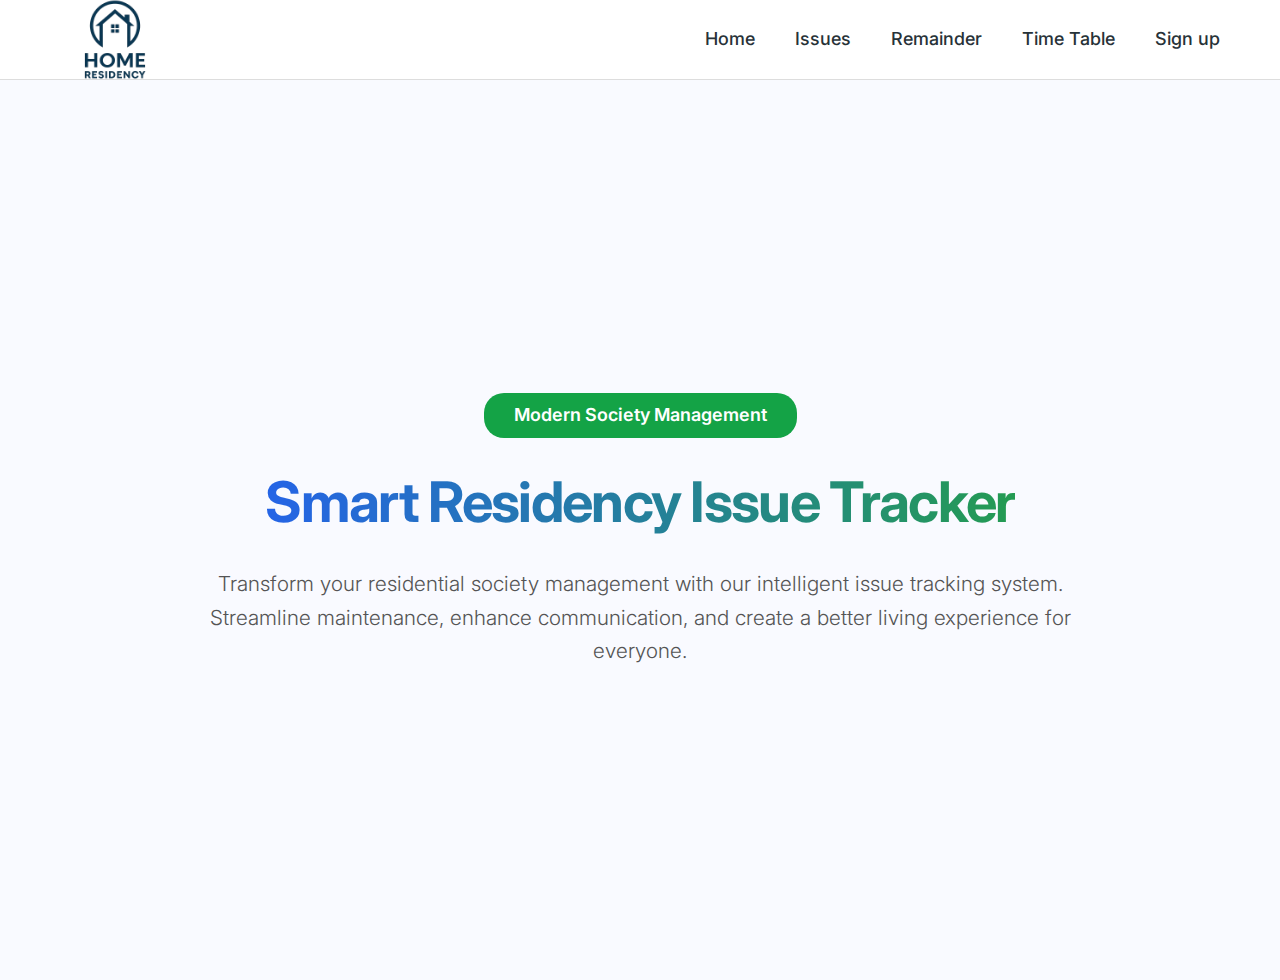
<file: index.html>
<!DOCTYPE html>
    <html lang="en">
    <head>
    <meta charset="UTF-8" />
    <meta name="viewport" content="width=device-width, initial-scale=1.0" />
    <title>Smart Residency Issue Tracker</title>
    <link rel="stylesheet" href="style.css" />
    <link
        href="https://fonts.googleapis.com/css2?family=Inter:wght@300;400;600;700&display=swap"
        rel="stylesheet"
    />
    </head>
    <body>
    <!-- Navbar -->
<header class="navbar">
    <img src="logo.png" alt="Logo" class="logo" />

    <!-- Hamburger button -->
    <div class="hamburger" onclick="toggleMenu()">
        ☰
    </div>

    <nav class="nav-links" id="navLinks">
        <a href="#">Home</a>
        <a href="#">Issues</a>
        <a href="#">Remainder</a>
        <a href="#">Time Table</a>
        <a href="signup.html">Sign up</a>
    </nav>
</header>


    <!-- Hero Section -->
    <section class="hero">
        <div class="tag">Modern Society Management</div>
        <h1 class="title">Smart Residency Issue Tracker</h1>
        <p class="subtitle">
        Transform your residential society management with our intelligent issue tracking system. 
        Streamline maintenance, enhance communication, and create a better living experience for everyone.
        </p>
    </section>
    <script>
function toggleMenu() {
    document.getElementById("navLinks").classList.toggle("show");
}
</script>

    </body>
    </html>
</file>
<file: style.css>
/* Global Reset */
            * {
                margin: 0;
                padding: 0;
                box-sizing: border-box;
            }

            body {
                font-family: 'Inter', sans-serif;
                background-color: #f9faff;
                color: #273238;
                line-height: 1.6;
            }

            /* Navbar */
            .navbar {
                width: 100%;
                height: 80px;
                background: #fff;
                border-bottom: 1px solid #ddd;
                display: flex;
                justify-content: space-between;
                align-items: center;
                padding: 0 60px;
                position: fixed;
                top: 0;
                left: 0;
                z-index: 1000;
            }

            .logo {
                width: 110px;
                height: auto;
            }

            .nav-links {
                display: flex;
                gap: 40px;
            }

            .nav-links a {
                text-decoration: none;
                font-size: 18px;
                font-weight: 500;
                color: #273238;
                transition: color 0.3s ease;
            }

            .nav-links a:hover {
                color: #14a346;
            }

            /* Hero Section */
            .hero {
                height: 100vh;
                display: flex;
                flex-direction: column;
                justify-content: center;
                align-items: center;
                text-align: center;
                padding: 0 20px;
                margin-top: 80px; /* offset for fixed navbar */
            }

            .tag {
                background: #14a346;
                color: #fff;
                padding: 8px 30px;
                border-radius: 20px;
                font-size: 18px;
                font-weight: 600;
                margin-bottom: 20px;
            }

            .title {
                font-size: 3.5rem;
                font-weight: 700;
                letter-spacing: -0.03em;
                margin-bottom: 20px;
                background: linear-gradient(90deg, #2564e6, #249b52);
                -webkit-background-clip: text;
                -webkit-text-fill-color: transparent;
            }

            .subtitle {
                max-width: 900px;
                font-size: 1.3rem;
                font-weight: 300;
                color: #545454;
            }

            /* Responsive */
            @media (max-width: 768px) {
                .title {
                    font-size: 2.2rem;
                }

                .subtitle {
                    font-size: 1rem;
                }

                .nav-links {
                    gap: 20px;
                }
            }

            /* Signup Section */
            .image-1-icon {
                width: 349px;
                position: relative;
                max-height: 100%;
                object-fit: cover;
            }

            .sign-up {
                position: relative;
                letter-spacing: -0.04em;
                line-height: 110%;
            }

            .sign-up-to {
                align-self: stretch;
                position: relative;
                font-size: 18px;
                line-height: 150%;
                color: #969696;
                text-align: center;   /* centered phrase */
            }

            .text {
                align-self: stretch;
                display: flex;
                flex-direction: column;
                align-items: center;  /* center heading */
                justify-content: center;
                gap: 12px;
                font-size: 40px;
                text-align: center;   /* ensure both are centered */
            }

            .enter-name {
                position: relative;
                line-height: 150%;
                font-weight: 100;
                z-index: 0;
            }

            .your-name {
                position: relative;
                line-height: 150%;
                font-weight: 500;
            }

            .label {
                margin: 0 !important;
                position: absolute;
                top: -10.5px;
                left: 12px;
                background-color: #fff;
                display: flex;
                flex-direction: row;
                align-items: center;
                justify-content: flex-start;
                padding: 0px 4px;
                z-index: 1;
                font-size: 14px;
                color: #9a9a9a;
            }

            .input {
                width: 399px;
                border-radius: 10px;
                border: 1.5px solid #d9d9d9;
                box-sizing: border-box;
                display: flex;
                flex-direction: row;
                align-items: center;
                justify-content: flex-start;
                padding: 16px;
                position: relative;
                gap: 2px;
            }

            .calendar {
                width: 24px;
                position: relative;
                height: 24px;
                overflow: hidden;
                flex-shrink: 0;
                z-index: 1;
            }

            .label1 {
                margin: 0 !important;
                position: absolute;
                top: -10.5px;
                left: 12px;
                background-color: #fff;
                display: flex;
                flex-direction: row;
                align-items: center;
                justify-content: flex-start;
                padding: 0px 4px;
                z-index: 2;
                font-size: 14px;
                color: #9a9a9a;
            }

            .input1 {
                width: 399px;
                border-radius: 10px;
                border: 1.5px solid #d9d9d9;
                box-sizing: border-box;
                display: flex;
                flex-direction: row;
                align-items: center;
                justify-content: flex-start;
                padding: 16px;
                position: relative;
                gap: 10px;
            }

            .div {
                position: relative;
                line-height: 150%;
                font-weight: 300;
                z-index: 1;
            }

            .label2 {
                margin: 0 !important;
                position: absolute;
                top: -10.5px;
                left: 12px;
                background-color: #fff;
                display: flex;
                flex-direction: row;
                align-items: center;
                justify-content: flex-start;
                padding: 0px 4px;
                z-index: 2;
                font-size: 14px;
                color: #0a3754;
            }

            .input2 {
                width: 399px;
                border-radius: 10px;
                border: 1.5px solid #0a3754;
                box-sizing: border-box;
                display: flex;
                flex-direction: row;
                align-items: center;
                justify-content: flex-start;
                padding: 16px;
                position: relative;
                gap: 2px;
            }

            .password {
                flex: 1;
                position: relative;
                line-height: 150%;
            }

            .eye-off-icon {
                width: 24px;
                position: relative;
                height: 24px;
                overflow: hidden;
                flex-shrink: 0;
            }

            .input3 {
                width: 399px;
                border-radius: 10px;
                border: 1px solid #d9d9d9;
                box-sizing: border-box;
                display: flex;
                flex-direction: row;
                align-items: center;
                justify-content: center;
                padding: 16px;
                gap: 10px;
                color: #9a9a9a;
            }

            .sign-up1 {
                position: relative;
                letter-spacing: -0.01em;
                line-height: 120%;
                font-weight: 600;
            }

            .button {
                align-self: stretch;
                border-radius: 10px;
                background-color: #0a3754;
                display: flex;
                flex-direction: row;
                align-items: center;
                justify-content: center;
                padding: 16px 8px;
                color: #fff;
            }

            .form {
                display: flex;
                flex-direction: column;
                align-items: flex-start;
                justify-content: center;
                gap: 20px;
                text-align: left;
            }

            .sign-in {
                text-decoration: underline;
                font-weight: 600;
                color: #0a3754;
            }

            .already-have-an-container {
                align-self: stretch;
                position: relative;
                line-height: 150%;
                color: #6c6c6c;
            }

            .content {
                width: 100%;
                position: relative;
                height: 867px;
                display: flex;
                flex-direction: column;
                align-items: center;
                justify-content: center;
                padding: 0px 64px;
                box-sizing: border-box;
                gap: 32px;
                text-align: center;
                font-size: 18px;
                color: #232323;
                font-family: Inter;
            }
        /* Role Dropdown */
        .role-input {
            width: 399px;
            border-radius: 10px;
            border: 1.5px solid #d9d9d9;
            box-sizing: border-box;
            display: flex;
            flex-direction: column;
            justify-content: flex-start;
            padding: 12px;
            position: relative;
            gap: 6px;
            background-color: #fff;
        }

        .dropdown {
            width: 100%;
            padding: 12px;
            border: none;
            outline: none;
            font-size: 16px;
            font-family: 'Inter', sans-serif;
            background: transparent;
            color: #273238;
            cursor: pointer;
        }

        .dropdown option {
            padding: 10px;
        }
        /* Input fields */
        .input-field, .dropdown {
        width: 100%;
        padding: 12px;
        font-size: 16px;
        border: 1.5px solid #d9d9d9;
        border-radius: 10px;
        outline: none;
        font-family: 'Inter', sans-serif;
        }

        /* Hide placeholder text on focus */
        .input-field:focus::placeholder {
        color: transparent;
        }
/* Complaint Form Styling */
.complaint-form {
    background: #ffffff;
    padding: 25px;
    border-radius: 12px;
    box-shadow: 0 4px 12px rgba(0,0,0,0.1);
    margin-top: 25px;
    max-width: 600px;
    width: 100%;
}

.complaint-form h2 {
    color: #0a3754;
    font-size: 22px;
    margin-bottom: 20px;
    text-align: left;
}

.complaint-form label {
    font-weight: 600;
    display: block;
    margin-bottom: 6px;
    color: #273238;
}

.complaint-form input[type="text"],
.complaint-form textarea,
.complaint-form input[type="file"],
.complaint-form select {
    width: 100%;
    padding: 12px 14px;
    border: 1.5px solid #d9d9d9;
    border-radius: 10px;
    font-size: 15px;
    margin-bottom: 18px;
    transition: 0.3s;
    font-family: 'Inter', sans-serif;
    background-color: #fff;
    appearance: none; /* removes default arrow style */
}

.complaint-form input[type="text"]:focus,
.complaint-form textarea:focus,
.complaint-form select:focus {
    border-color: #2564e6;
    box-shadow: 0 0 6px rgba(37,100,230,0.3);
    outline: none;
}

.complaint-form textarea {
    resize: vertical;
    min-height: 120px;
}

.complaint-form button {
    background: linear-gradient(135deg, #14a346, #0a8840);
    color: #fff;
    font-size: 16px;
    padding: 12px 25px;
    border: none;
    border-radius: 10px;
    cursor: pointer;
    transition: 0.3s;
}

.complaint-form button:hover {
    background: linear-gradient(135deg, #0a8840, #066d32);
    transform: scale(1.05);
}


    /* Complaints Table */
    table {
    border-collapse: collapse;
    border-radius: 10px;
    overflow: hidden;
    margin-top: 20px;
    width: 100%;
    }

    table th {
    background: #2564e6;
    color: white;
    padding: 12px;
    font-weight: 600;
    }

    table td {
    padding: 10px;
    text-align: center;
    border-bottom: 1px solid #eee;
    }

    table tr:nth-child(even) {
    background: #f9faff;
    }
/* Responsive Styles */
@media (max-width: 1024px) {
    .navbar {
        padding: 0 30px;
    }

    .nav-links {
        gap: 25px;
    }

    .title {
        font-size: 2.8rem;
    }

    .subtitle {
        font-size: 1.1rem;
        max-width: 700px;
    }
}

@media (max-width: 768px) {
    /* Navbar becomes mobile-friendly */
    .navbar {
        padding: 0 20px;
        height: auto;
        flex-direction: column;
        align-items: flex-start;
        gap: 15px;
    }

    .nav-links {
        flex-wrap: wrap;
        gap: 15px;
        width: 100%;
    }

    .nav-links a {
        font-size: 16px;
    }

    /* Hero section */
    .hero {
        margin-top: 120px; /* more gap since navbar is taller */
        padding: 20px;
    }

    .title {
        font-size: 2.2rem;
        text-align: center;
    }

    .subtitle {
        font-size: 1rem;
        text-align: center;
    }

    /* Forms */
    .input, .input1, .input2, .input3, .role-input {
        width: 100%;
    }

    /* Complaint form */
    .complaint-form {
        padding: 20px;
        max-width: 100%;
    }

    table {
        font-size: 14px;
    }
}

@media (max-width: 480px) {
    /* Navbar shrinks */
    .logo {
        width: 90px;
    }

    .nav-links {
        flex-direction: column;
        align-items: flex-start;
    }

    .title {
        font-size: 1.8rem;
    }

    .subtitle {
        font-size: 0.9rem;
    }

    /* Forms */
    .button {
        padding: 14px;
        font-size: 15px;
    }

    .complaint-form h2 {
        font-size: 20px;
    }

    table th, table td {
        padding: 8px;
    }
}
/* Hamburger Menu */
.hamburger {
    display: none;
    font-size: 28px;
    cursor: pointer;
    color: #273238;
}

/* Mobile styles */
@media (max-width: 768px) {
    .hamburger {
        display: block;
    }

    .nav-links {
        display: none;
        flex-direction: column;
        background: #fff;
        width: 100%;
        position: absolute;
        top: 80px; /* below navbar */
        left: 0;
        padding: 20px;
        box-shadow: 0 4px 8px rgba(0,0,0,0.1);
    }

    .nav-links a {
        padding: 12px 0;
        border-bottom: 1px solid #eee;
        font-size: 16px;
    }

    .nav-links.show {
        display: flex;
    }
}
</file>
